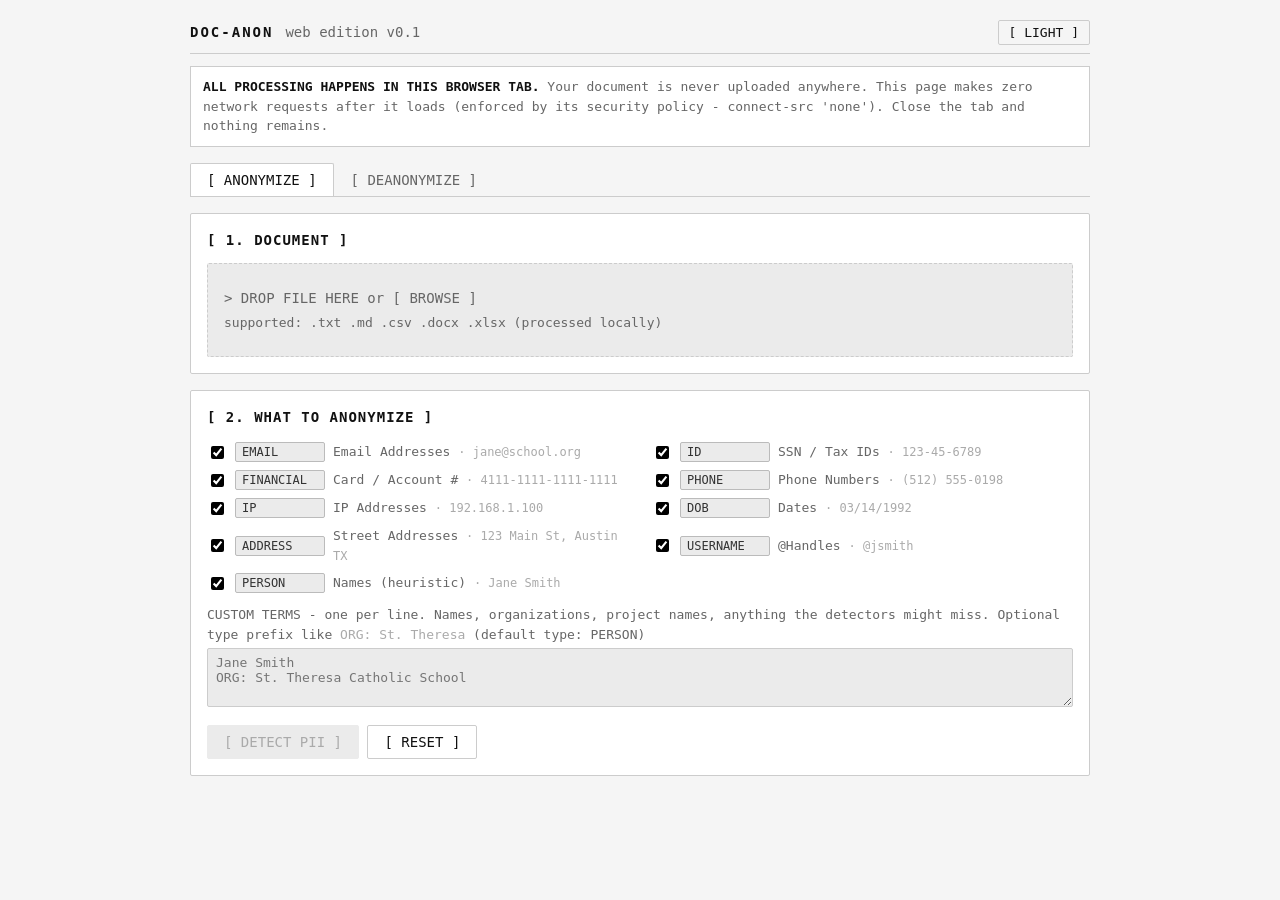
<file: web/index.html>
<!doctype html>
<html lang="en">
<head>
<meta charset="utf-8" />
<title>DOC-ANON WEB</title>
<meta name="viewport" content="width=device-width, initial-scale=1" />
<style>
/* Terminal-monochrome, monospace-only. Tokens per PRD 12.2. */
:root { --mono: ui-monospace, "Cascadia Code", "Menlo", "Consolas", monospace; }
@media (prefers-color-scheme: dark) {
  :root {
    --bg-primary:#0a0a0a; --bg-surface:#141414; --bg-inset:#1e1e1e;
    --border:#2e2e2e; --border-focus:#ffffff;
    --text-primary:#f0f0f0; --text-secondary:#888888; --text-dim:#444444;
    --accent:#ffffff; --accent-bg:#ffffff; --accent-fg:#000000;
    --danger:#ff4444; --success:#00cc66; --warning:#ffaa00;
    --tag-bg:#1e1e1e; --tag-border:#444444; --tag-text:#cccccc;
  }
}
@media (prefers-color-scheme: light) {
  :root {
    --bg-primary:#f5f5f5; --bg-surface:#ffffff; --bg-inset:#ebebeb;
    --border:#cccccc; --border-focus:#000000;
    --text-primary:#111111; --text-secondary:#666666; --text-dim:#aaaaaa;
    --accent:#000000; --accent-bg:#111111; --accent-fg:#ffffff;
    --danger:#cc0000; --success:#007a3d; --warning:#996600;
    --tag-bg:#ebebeb; --tag-border:#bbbbbb; --tag-text:#333333;
  }
}
html[data-theme="dark"] {
  --bg-primary:#0a0a0a; --bg-surface:#141414; --bg-inset:#1e1e1e;
  --border:#2e2e2e; --border-focus:#ffffff;
  --text-primary:#f0f0f0; --text-secondary:#888888; --text-dim:#444444;
  --accent:#ffffff; --accent-bg:#ffffff; --accent-fg:#000000;
  --danger:#ff4444; --success:#00cc66; --warning:#ffaa00;
  --tag-bg:#1e1e1e; --tag-border:#444444; --tag-text:#cccccc;
}
html[data-theme="light"] {
  --bg-primary:#f5f5f5; --bg-surface:#ffffff; --bg-inset:#ebebeb;
  --border:#cccccc; --border-focus:#000000;
  --text-primary:#111111; --text-secondary:#666666; --text-dim:#aaaaaa;
  --accent:#000000; --accent-bg:#111111; --accent-fg:#ffffff;
  --danger:#cc0000; --success:#007a3d; --warning:#996600;
  --tag-bg:#ebebeb; --tag-border:#bbbbbb; --tag-text:#333333;
}

* { box-sizing: border-box; }
body {
  margin: 0; padding: 0 16px 64px;
  background: var(--bg-primary); color: var(--text-primary);
  font-family: var(--mono); font-size: 14px; line-height: 1.5;
}
main { max-width: 900px; margin: 0 auto; }
.app-header {
  display: flex; align-items: baseline; gap: 12px;
  padding: 20px 0 8px; border-bottom: 1px solid var(--border);
}
.app-header .title { font-weight: 700; letter-spacing: 2px; }
.app-header .ver { color: var(--text-secondary); }
.app-header .grow { flex: 1; }

.privacy-banner {
  margin: 12px 0; padding: 10px 12px;
  border: 1px solid var(--border); background: var(--bg-surface);
  color: var(--text-secondary); font-size: 13px;
}
.privacy-banner b { color: var(--text-primary); }

.tabs { display: flex; gap: 0; margin: 16px 0 0; border-bottom: 1px solid var(--border); }
.tabs button {
  font-family: var(--mono); font-size: 14px; cursor: pointer;
  background: transparent; color: var(--text-secondary);
  border: 1px solid transparent; border-bottom: none;
  padding: 8px 16px;
}
.tabs button.active {
  color: var(--text-primary); background: var(--bg-surface);
  border-color: var(--border); border-radius: 2px 2px 0 0;
}
.tabs button:focus-visible { outline: 2px solid var(--border-focus); }

section.panel {
  border: 1px solid var(--border); background: var(--bg-surface);
  padding: 16px; margin: 16px 0; border-radius: 2px;
}
h3 { margin: 0 0 12px; font-size: 14px; font-weight: 700; letter-spacing: 1px; }
.muted { color: var(--text-secondary); }
.dim { color: var(--text-dim); }
.hidden { display: none !important; }

.btn {
  font-family: var(--mono); font-size: 14px; cursor: pointer;
  background: var(--accent-bg); color: var(--accent-fg);
  border: 1px solid var(--accent-bg); border-radius: 2px;
  padding: 8px 16px;
}
.btn.secondary { background: transparent; color: var(--text-primary); border: 1px solid var(--border); }
.btn.danger { background: transparent; color: var(--danger); border: 1px solid var(--danger); }
.btn.sm { padding: 4px 10px; font-size: 13px; }
.btn:disabled {
  background: var(--bg-inset); color: var(--text-dim);
  border-color: var(--bg-inset); cursor: not-allowed;
}
.btn:focus-visible { outline: 2px solid var(--border-focus); outline-offset: 1px; }

.dropzone {
  border: 1px dashed var(--border); border-radius: 2px;
  padding: 24px 16px; text-align: left; cursor: pointer;
  background: var(--bg-inset); color: var(--text-secondary);
}
.dropzone.dragover { border-color: var(--border-focus); color: var(--text-primary); }
.dropzone.loaded { border-style: solid; color: var(--text-primary); }
.dropzone .meta { color: var(--text-secondary); font-size: 13px; margin-top: 4px; }
.dropzone:focus-visible { outline: 2px solid var(--border-focus); }

.pii-grid { display: grid; grid-template-columns: 1fr 1fr; gap: 4px 24px; margin: 8px 0; }
.pii-row { display: flex; align-items: center; gap: 8px; padding: 2px 0; }
.pii-row .tag {
  display: inline-block; min-width: 90px;
  background: var(--tag-bg); border: 1px solid var(--tag-border); color: var(--tag-text);
  padding: 0 6px; font-size: 12px; border-radius: 2px;
}
.pii-row .ex { color: var(--text-dim); font-size: 12px; }
input[type="checkbox"] { accent-color: var(--accent); }
input[type="checkbox"]:focus-visible { outline: 2px solid var(--border-focus); }

textarea, select, input[type="text"] {
  font-family: var(--mono); font-size: 13px;
  background: var(--bg-inset); color: var(--text-primary);
  border: 1px solid var(--border); border-radius: 2px; padding: 6px 8px;
  width: 100%;
}
textarea:focus-visible, select:focus-visible, input:focus-visible { outline: 2px solid var(--border-focus); }
label { display: block; margin: 10px 0 4px; color: var(--text-secondary); font-size: 13px; }

.steps { margin: 8px 0; }
.step { display: flex; gap: 8px; padding: 1px 0; }
.step .glyph { color: var(--text-secondary); }
.step.done .glyph { color: var(--success); }
.step.active .glyph { color: var(--text-primary); }
.step.err { color: var(--danger); }
.step.err .glyph { color: var(--danger); }
.blink::after { content: "▋"; animation: blink 1s steps(1) infinite; }
@keyframes blink { 50% { opacity: 0; } }

.preview-body {
  border: 1px solid var(--border); background: var(--bg-inset);
  padding: 12px; max-height: 380px; overflow: auto;
  white-space: pre-wrap; word-break: break-word; font-size: 13px;
  border-radius: 2px;
}
.placeholder {
  background: var(--tag-bg); border: 1px solid var(--tag-border); color: var(--tag-text);
  border-radius: 2px; padding: 0 3px; cursor: pointer;
}
.placeholder.deselected { text-decoration: line-through; color: var(--text-dim); border-color: var(--text-dim); }
.placeholder:focus-visible { outline: 2px solid var(--border-focus); }

.results-table { white-space: pre; overflow-x: auto; font-size: 13px; }
.results-table .rule { color: var(--text-dim); }
.results-table .verified { color: var(--success); }
.results-table .failed { color: var(--danger); }
.results-table .warn { color: var(--warning); }
.dl-row { display: flex; gap: 8px; flex-wrap: wrap; margin-top: 12px; }
.note { margin-top: 10px; color: var(--warning); font-size: 13px; }
.errline { color: var(--danger); margin-top: 8px; }
</style>
</head>
<body>
<main>
  <header class="app-header">
    <span class="title">DOC-ANON</span>
    <span class="ver">web edition v0.1</span>
    <span class="grow"></span>
    <button type="button" class="btn secondary sm" id="btn-theme">[ DARK ]</button>
  </header>

  <div class="privacy-banner">
    <b>ALL PROCESSING HAPPENS IN THIS BROWSER TAB.</b> Your document is never
    uploaded anywhere. This page makes zero network requests after it loads
    (enforced by its security policy - connect-src 'none'). Close the tab and
    nothing remains.
  </div>

  <div class="tabs" role="tablist">
    <button type="button" id="tab-anon" class="active" role="tab" aria-selected="true">[ ANONYMIZE ]</button>
    <button type="button" id="tab-deanon" role="tab" aria-selected="false">[ DEANONYMIZE ]</button>
  </div>

  <!-- ============ ANONYMIZE ============ -->
  <div id="mode-anon">
    <section class="panel">
      <h3>[ 1. DOCUMENT ]</h3>
      <div class="dropzone" id="drop-anon" tabindex="0">
        <div>&gt; DROP FILE HERE or [ BROWSE ]</div>
        <div class="meta">supported: .txt .md .csv .docx .xlsx (processed locally)</div>
      </div>
      <input type="file" id="file-anon" class="hidden" accept=".txt,.md,.csv,.docx,.xlsx" />
    </section>

    <section class="panel">
      <h3>[ 2. WHAT TO ANONYMIZE ]</h3>
      <div class="pii-grid" id="pii-grid"></div>
      <label for="custom-terms">CUSTOM TERMS - one per line. Names, organizations, project names,
        anything the detectors might miss. Optional type prefix like <span class="dim">ORG: St. Theresa</span>
        (default type: PERSON)</label>
      <textarea id="custom-terms" rows="3" spellcheck="false" placeholder="Jane Smith&#10;ORG: St. Theresa Catholic School"></textarea>
      <div style="margin-top:12px;">
        <button type="button" class="btn" id="btn-detect" disabled>[ DETECT PII ]</button>
        <button type="button" class="btn secondary" id="btn-reset">[ RESET ]</button>
      </div>
    </section>

    <section class="panel hidden" id="panel-progress">
      <h3>[ 3. DETECTION ]</h3>
      <div class="steps" id="steps-detect"></div>
    </section>

    <section class="panel hidden" id="panel-preview">
      <h3>[ 4. PREVIEW - CLICK A HIGHLIGHT TO KEEP THE ORIGINAL TEXT ]</h3>
      <div class="muted" id="preview-summary"></div>
      <div class="preview-body" id="preview-body" style="margin-top:8px;"></div>
      <div class="muted dim" id="preview-truncnote" style="margin-top:6px;"></div>
      <div style="margin-top:12px;">
        <button type="button" class="btn" id="btn-confirm">[ CONFIRM + BUILD OUTPUTS ]</button>
      </div>
    </section>

    <section class="panel hidden" id="panel-results">
      <h3>[ 5. RESULTS ]</h3>
      <div class="steps" id="steps-build"></div>
      <div class="results-table" id="results-table"></div>
      <div class="dl-row">
        <button type="button" class="btn" id="btn-dl-doc" disabled>[ DOWNLOAD ANONYMIZED FILE ]</button>
        <button type="button" class="btn secondary" id="btn-dl-ring" disabled>[ DOWNLOAD DECODER RING .TXT ]</button>
        <button type="button" class="btn secondary" id="btn-dl-key" disabled>[ DOWNLOAD KEY .JSON ]</button>
      </div>
      <div class="note hidden" id="results-note"></div>
    </section>
  </div>

  <!-- ============ DEANONYMIZE ============ -->
  <div id="mode-deanon" class="hidden">
    <section class="panel">
      <h3>[ 1. ANONYMIZED DOCUMENT ]</h3>
      <div class="dropzone" id="drop-dedoc" tabindex="0">
        <div>&gt; DROP THE FILE WITH [TAG_XXXX] PLACEHOLDERS or [ BROWSE ]</div>
        <div class="meta">supported: .txt .md .csv .docx .xlsx</div>
      </div>
      <input type="file" id="file-dedoc" class="hidden" accept=".txt,.md,.csv,.docx,.xlsx" />
    </section>
    <section class="panel">
      <h3>[ 2. DECODER RING ]</h3>
      <div class="dropzone" id="drop-dekey" tabindex="0">
        <div>&gt; DROP THE DECODER RING or [ BROWSE ]</div>
        <div class="meta">accepts the .key.json or the decoder_ring .txt from an anonymize run</div>
      </div>
      <input type="file" id="file-dekey" class="hidden" accept=".json,.txt" />
    </section>
    <section class="panel">
      <h3>[ 3. REMARRY ]</h3>
      <button type="button" class="btn" id="btn-deanon" disabled>[ RESTORE ORIGINAL TEXT ]</button>
      <div class="steps" id="steps-deanon" style="margin-top:10px;"></div>
      <div class="dl-row">
        <button type="button" class="btn hidden" id="btn-dl-restored">[ DOWNLOAD RESTORED FILE ]</button>
      </div>
      <div class="errline hidden" id="deanon-err"></div>
    </section>
  </div>
</main>

<script>
"use strict";
/* ==========================================================================
   DOC-ANON WEB - fully client-side anonymizer.
   No frameworks, no CDNs, no network calls. Everything below runs in-tab.
   ========================================================================== */

// ------------------------- small helpers -------------------------
const $ = (id) => document.getElementById(id);
const show = (el) => el.classList.remove("hidden");
const hide = (el) => el.classList.add("hidden");

function initTheme() {
  const saved = localStorage.getItem("docanon-theme");
  if (saved === "dark" || saved === "light") document.documentElement.setAttribute("data-theme", saved);
  updateThemeBtn();
  $("btn-theme").addEventListener("click", () => {
    const cur = document.documentElement.getAttribute("data-theme")
      || (matchMedia("(prefers-color-scheme: dark)").matches ? "dark" : "light");
    const next = cur === "dark" ? "light" : "dark";
    document.documentElement.setAttribute("data-theme", next);
    localStorage.setItem("docanon-theme", next);
    updateThemeBtn();
  });
}
function updateThemeBtn() {
  const cur = document.documentElement.getAttribute("data-theme")
    || (matchMedia("(prefers-color-scheme: dark)").matches ? "dark" : "light");
  $("btn-theme").textContent = cur === "dark" ? "[ DARK ]" : "[ LIGHT ]";
}

function renderSteps(hostId, steps) {
  const host = $(hostId);
  host.innerHTML = "";
  for (const s of steps) {
    const div = document.createElement("div");
    div.className = `step ${s.kind || "pending"}`;
    const g = document.createElement("span"); g.className = "glyph"; g.textContent = s.glyph;
    const t = document.createElement("span"); t.className = "text"; t.textContent = s.text;
    if (s.blink) { const b = document.createElement("span"); b.className = "blink"; t.append(b); }
    div.append(g, t);
    host.append(div);
  }
}

function downloadBlob(name, blob) {
  const a = document.createElement("a");
  a.href = URL.createObjectURL(blob);
  a.download = name;
  document.body.append(a);
  a.click();
  setTimeout(() => { URL.revokeObjectURL(a.href); a.remove(); }, 2000);
}

function fmtBytes(n) {
  if (n < 1024) return `${n} B`;
  if (n < 1024 * 1024) return `${(n / 1024).toFixed(1)} KB`;
  return `${(n / 1024 / 1024).toFixed(1)} MB`;
}

// ------------------------- minimal ZIP (read + write) -------------------------
// DOCX/XLSX are ZIP archives. Reader supports STORE + DEFLATE (via the
// browser-native DecompressionStream). Writer emits STORE only - always valid,
// slightly larger files, zero dependencies.

const CRC_TABLE = (() => {
  const t = new Uint32Array(256);
  for (let n = 0; n < 256; n++) {
    let c = n;
    for (let k = 0; k < 8; k++) c = (c & 1) ? (0xEDB88320 ^ (c >>> 1)) : (c >>> 1);
    t[n] = c >>> 0;
  }
  return t;
})();
function crc32(bytes) {
  let c = 0xFFFFFFFF;
  for (let i = 0; i < bytes.length; i++) c = CRC_TABLE[(c ^ bytes[i]) & 0xFF] ^ (c >>> 8);
  return (c ^ 0xFFFFFFFF) >>> 0;
}

async function inflateRaw(bytes) {
  const ds = new DecompressionStream("deflate-raw");
  const stream = new Blob([bytes]).stream().pipeThrough(ds);
  return new Uint8Array(await new Response(stream).arrayBuffer());
}

async function unzip(arrayBuffer) {
  const buf = new Uint8Array(arrayBuffer);
  const dv = new DataView(arrayBuffer);
  // Find End Of Central Directory record (scan back for signature).
  let eocd = -1;
  for (let i = buf.length - 22; i >= Math.max(0, buf.length - 22 - 65536); i--) {
    if (dv.getUint32(i, true) === 0x06054b50) { eocd = i; break; }
  }
  if (eocd < 0) throw new Error("not a valid zip archive (no end record)");
  const count = dv.getUint16(eocd + 10, true);
  let off = dv.getUint32(eocd + 16, true);
  const entries = [];   // {name, bytes} in original order
  const td = new TextDecoder();
  for (let i = 0; i < count; i++) {
    if (dv.getUint32(off, true) !== 0x02014b50) throw new Error("bad central directory");
    const method = dv.getUint16(off + 10, true);
    const csize = dv.getUint32(off + 20, true);
    const nameLen = dv.getUint16(off + 28, true);
    const extraLen = dv.getUint16(off + 30, true);
    const commentLen = dv.getUint16(off + 32, true);
    const lho = dv.getUint32(off + 42, true);
    const name = td.decode(buf.subarray(off + 46, off + 46 + nameLen));
    // Local header: sizes of name/extra can differ from central dir.
    const lNameLen = dv.getUint16(lho + 26, true);
    const lExtraLen = dv.getUint16(lho + 28, true);
    const dataStart = lho + 30 + lNameLen + lExtraLen;
    const raw = buf.subarray(dataStart, dataStart + csize);
    let bytes;
    if (method === 0) bytes = new Uint8Array(raw);
    else if (method === 8) bytes = await inflateRaw(raw);
    else throw new Error(`unsupported zip compression method ${method} in ${name}`);
    if (!name.endsWith("/")) entries.push({ name, bytes });
    off += 46 + nameLen + extraLen + commentLen;
  }
  return entries;
}

function zipStore(entries) {
  // entries: [{name, bytes}] -> Uint8Array of a STORE-only zip.
  const te = new TextEncoder();
  const localParts = [];
  const centralParts = [];
  let offset = 0;
  for (const e of entries) {
    const nameB = te.encode(e.name);
    const crc = crc32(e.bytes);
    const lh = new Uint8Array(30 + nameB.length);
    const ldv = new DataView(lh.buffer);
    ldv.setUint32(0, 0x04034b50, true);
    ldv.setUint16(4, 20, true);          // version needed
    ldv.setUint16(6, 0x0800, true);      // utf-8 names
    ldv.setUint16(8, 0, true);           // STORE
    ldv.setUint16(10, 0, true); ldv.setUint16(12, 0x21, true); // time/date (fixed, no real timestamps)
    ldv.setUint32(14, crc, true);
    ldv.setUint32(18, e.bytes.length, true);
    ldv.setUint32(22, e.bytes.length, true);
    ldv.setUint16(26, nameB.length, true);
    ldv.setUint16(28, 0, true);
    lh.set(nameB, 30);
    localParts.push(lh, e.bytes);

    const ch = new Uint8Array(46 + nameB.length);
    const cdv = new DataView(ch.buffer);
    cdv.setUint32(0, 0x02014b50, true);
    cdv.setUint16(4, 20, true); cdv.setUint16(6, 20, true);
    cdv.setUint16(8, 0x0800, true);
    cdv.setUint16(10, 0, true);
    cdv.setUint16(12, 0, true); cdv.setUint16(14, 0x21, true);
    cdv.setUint32(16, crc, true);
    cdv.setUint32(20, e.bytes.length, true);
    cdv.setUint32(24, e.bytes.length, true);
    cdv.setUint16(28, nameB.length, true);
    cdv.setUint32(42, offset, true);
    ch.set(nameB, 46);
    centralParts.push(ch);
    offset += lh.length + e.bytes.length;
  }
  const centralSize = centralParts.reduce((n, p) => n + p.length, 0);
  const eocd = new Uint8Array(22);
  const edv = new DataView(eocd.buffer);
  edv.setUint32(0, 0x06054b50, true);
  edv.setUint16(8, entries.length, true);
  edv.setUint16(10, entries.length, true);
  edv.setUint32(12, centralSize, true);
  edv.setUint32(16, offset, true);
  const total = offset + centralSize + 22;
  const out = new Uint8Array(total);
  let p = 0;
  for (const part of [...localParts, ...centralParts, eocd]) { out.set(part, p); p += part.length; }
  return out;
}

// ------------------------- XML text engine -------------------------
function decodeXml(s) {
  return s.replace(/&(amp|lt|gt|quot|apos|#x?[0-9a-fA-F]+);/g, (m, e) => {
    if (e === "amp") return "&"; if (e === "lt") return "<"; if (e === "gt") return ">";
    if (e === "quot") return '"'; if (e === "apos") return "'";
    const code = e[1] === "x" || e[1] === "X" ? parseInt(e.slice(2), 16) : parseInt(e.slice(1), 10);
    return Number.isFinite(code) ? String.fromCodePoint(code) : m;
  });
}
function encodeXml(s) {
  return s.replace(/[&<>"']/g, (c) => ({ "&": "&amp;", "<": "&lt;", ">": "&gt;", '"': "&quot;", "'": "&apos;" }[c]));
}

// Replace mapped strings inside "text runs" of an XML block, even when a
// match is split across multiple runs (Word does this constantly).
// blockRe selects paragraphs (w:p) or shared-string items (si / is).
// tTag is the text element name ("w:t" or "t"). entries is [[orig, ph], ...]
// sorted longest-original-first.
function replaceInBlocks(xml, blockRe, tTag, entries) {
  const tRe = new RegExp(`<${tTag}((?:\\s[^>]*)?)/>|<${tTag}((?:\\s[^>]*)?)>([\\s\\S]*?)</${tTag}>`, "g");
  let replacedCount = 0;
  const out = xml.replace(blockRe, (block) => {
    const nodes = [];
    let m;
    tRe.lastIndex = 0;
    while ((m = tRe.exec(block)) !== null) {
      nodes.push({
        start: m.index, end: m.index + m[0].length,
        attrs: (m[1] !== undefined ? m[1] : m[2]) || "",
        text: m[3] !== undefined ? decodeXml(m[3]) : "",
      });
    }
    if (!nodes.length) return block;
    const joined = nodes.map(n => n.text).join("");
    if (!joined) return block;

    // Claim non-overlapping match ranges, longest originals first.
    const ranges = [];
    for (const [orig, ph] of entries) {
      let idx = 0;
      while (true) {
        const f = joined.indexOf(orig, idx);
        if (f === -1) break;
        const end = f + orig.length;
        if (!ranges.some(r => f < r.end && end > r.start)) {
          ranges.push({ start: f, end, ph });
          idx = end;
        } else idx = f + 1;
      }
    }
    if (!ranges.length) return block;
    ranges.sort((a, b) => a.start - b.start);
    replacedCount += ranges.length;

    // Map each character of the joined text back to its owning node.
    const owner = new Array(joined.length);
    let pos = 0;
    nodes.forEach((n, i) => { for (let k = 0; k < n.text.length; k++) owner[pos++] = i; });

    const newTexts = nodes.map(() => "");
    let i = 0, r = 0;
    while (i < joined.length) {
      if (r < ranges.length && ranges[r].start === i) {
        newTexts[owner[i]] += ranges[r].ph;
        i = ranges[r].end;
        r++;
      } else {
        newTexts[owner[i]] += joined[i];
        i++;
      }
    }

    // Rebuild the block, replacing node XML back-to-front to keep offsets.
    let rebuilt = block;
    for (let k = nodes.length - 1; k >= 0; k--) {
      const n = nodes[k];
      let attrs = n.attrs;
      if (!/xml:space/.test(attrs)) attrs += ' xml:space="preserve"';
      const xmlNode = `<${tTag}${attrs}>${encodeXml(newTexts[k])}</${tTag}>`;
      rebuilt = rebuilt.slice(0, n.start) + xmlNode + rebuilt.slice(n.end);
    }
    return rebuilt;
  });
  return { xml: out, count: replacedCount };
}

// Plain substitution for any XML part (covers metadata, alt text, etc.).
function replacePlainXml(xml, entries) {
  let out = xml;
  for (const [orig, ph] of entries) {
    const encO = encodeXml(orig);
    const encP = encodeXml(ph);
    out = out.split(encO).join(encP);
    if (encO !== orig) out = out.split(orig).join(encP);
  }
  return out;
}

function zeroCoreAuthors(xml) {
  return xml
    .replace(/(<dc:creator(?:\s[^>]*)?>)[^<]*(<\/dc:creator>)/g, "$1$2")
    .replace(/(<cp:lastModifiedBy(?:\s[^>]*)?>)[^<]*(<\/cp:lastModifiedBy>)/g, "$1$2");
}

// ------------------------- format handlers -------------------------
const DOCX_TEXT_PARTS = /^word\/(document|header\d*|footer\d*|footnotes|endnotes|comments)\.xml$/;
const W_P_RE = /<w:p[ >][\s\S]*?<\/w:p>/g;
const SI_RE = /<si>[\s\S]*?<\/si>/g;
const IS_RE = /<is>[\s\S]*?<\/is>/g;

function extractDocxText(xml) {
  const parts = [];
  xml.replace(/<w:t(?:\s[^>]*)?>([\s\S]*?)<\/w:t>|<\/w:p>|<w:tab[^>]*\/>|<w:br[^>]*\/>/g, (m, t) => {
    if (t !== undefined) parts.push(decodeXml(t));
    else if (m.startsWith("<w:tab")) parts.push("\t");
    else parts.push("\n");
    return m;
  });
  return parts.join("");
}
function extractXlsxTexts(xml, blockRe) {
  const items = [];
  const blocks = xml.match(blockRe) || [];
  for (const b of blocks) {
    const texts = [];
    b.replace(/<t(?:\s[^>]*)?>([\s\S]*?)<\/t>/g, (m, t) => { texts.push(decodeXml(t)); return m; });
    if (texts.length) items.push(texts.join(""));
  }
  return items;
}

const td8 = new TextDecoder();
const te8 = new TextEncoder();
const isTextPart = (name) => /\.(xml|rels|txt|vml)$/i.test(name);

async function loadDocument(file) {
  // Returns {kind, ext, name, text, entries?} - `text` feeds detection/preview.
  const name = file.name;
  const ext = (name.split(".").pop() || "").toLowerCase();
  if (["txt", "md", "csv"].includes(ext)) {
    return { kind: "text", ext, name, text: await file.text() };
  }
  if (ext === "docx" || ext === "xlsx") {
    const entries = await unzip(await file.arrayBuffer());
    let text = "";
    if (ext === "docx") {
      const chunks = [];
      for (const e of entries) {
        if (DOCX_TEXT_PARTS.test(e.name)) chunks.push(extractDocxText(td8.decode(e.bytes)));
      }
      text = chunks.join("\n");
    } else {
      const chunks = [];
      for (const e of entries) {
        const x = td8.decode(e.bytes);
        if (e.name === "xl/sharedStrings.xml") chunks.push(...extractXlsxTexts(x, SI_RE));
        else if (/^xl\/worksheets\/sheet\d*\.xml$/.test(e.name)) chunks.push(...extractXlsxTexts(x, IS_RE));
      }
      text = chunks.join("\n");
    }
    return { kind: "zip", ext, name, text, entries };
  }
  throw new Error(`unsupported file type: .${ext}`);
}

// Apply a replacement map to a loaded document; returns {bytes, mime, text}.
function applyToDocument(doc, entries) {
  if (doc.kind === "text") {
    let out = doc.text;
    for (const [orig, ph] of entries) out = out.split(orig).join(ph);
    return { bytes: te8.encode(out), mime: "text/plain;charset=utf-8", text: out };
  }
  // zip formats
  const newEntries = [];
  const extractedChunks = [];
  for (const e of doc.entries) {
    if (!isTextPart(e.name)) { newEntries.push(e); continue; }
    let xml = td8.decode(e.bytes);
    if (doc.ext === "docx" && DOCX_TEXT_PARTS.test(e.name)) {
      xml = replaceInBlocks(xml, W_P_RE, "w:t", entries).xml;
    } else if (doc.ext === "xlsx" && e.name === "xl/sharedStrings.xml") {
      xml = replaceInBlocks(xml, SI_RE, "t", entries).xml;
    } else if (doc.ext === "xlsx" && /^xl\/worksheets\/sheet\d*\.xml$/.test(e.name)) {
      xml = replaceInBlocks(xml, IS_RE, "t", entries).xml;
    }
    xml = replacePlainXml(xml, entries);
    if (e.name === "docProps/core.xml") xml = zeroCoreAuthors(xml);
    if (doc.ext === "docx" && DOCX_TEXT_PARTS.test(e.name)) extractedChunks.push(extractDocxText(xml));
    if (doc.ext === "xlsx" && (e.name === "xl/sharedStrings.xml" || /^xl\/worksheets\//.test(e.name))) {
      extractedChunks.push(...extractXlsxTexts(xml, e.name === "xl/sharedStrings.xml" ? SI_RE : IS_RE));
    }
    newEntries.push({ name: e.name, bytes: te8.encode(xml) });
  }
  const bytes = zipStore(newEntries);
  const mime = doc.ext === "docx"
    ? "application/vnd.openxmlformats-officedocument.wordprocessingml.document"
    : "application/vnd.openxmlformats-officedocument.spreadsheetml.sheet";
  return { bytes, mime, text: extractedChunks.join("\n") };
}

// ------------------------- detectors -------------------------
const luhnOk = (digits) => {
  let sum = 0, alt = false;
  for (let i = digits.length - 1; i >= 0; i--) {
    let d = digits.charCodeAt(i) - 48;
    if (alt) { d *= 2; if (d > 9) d -= 9; }
    sum += d; alt = !alt;
  }
  return sum % 10 === 0;
};

const NAME_STOP = new Set([
  "New", "North", "South", "East", "West", "San", "Los", "Las", "Fort", "Lake",
  "Mount", "Saint", "United", "States", "The", "This", "That", "Holy", "First",
  "Second", "Third", "High", "Middle", "Elementary", "City", "County", "Main",
  "Street", "Avenue", "School", "Church", "Parish", "Monday", "Tuesday",
  "Wednesday", "Thursday", "Friday", "Saturday", "Sunday", "January", "February",
  "March", "April", "May", "June", "July", "August", "September", "October",
  "November", "December", "Dear", "From", "Sincerely", "Regards", "Contact",
  "Call", "Email", "Please", "Thank", "Thanks", "Hello", "Attention", "Subject",
  "Meeting", "Notes", "Report", "Invoice", "Payment", "Account", "Version",
  "Server", "Name", "Date", "Phone", "Address", "Total", "Page", "Section",
]);

const DETECTORS = [
  { tag: "EMAIL", label: "Email Addresses", ex: "jane@school.org", on: true,
    find: (t) => [...t.matchAll(/[A-Za-z0-9._%+-]+@[A-Za-z0-9.-]+\.[A-Za-z]{2,}/g)].map(m => m[0]) },
  { tag: "ID", label: "SSN / Tax IDs", ex: "123-45-6789", on: true,
    find: (t) => [...t.matchAll(/\b\d{3}-\d{2}-\d{4}\b/g)].map(m => m[0]) },
  { tag: "FINANCIAL", label: "Card / Account #", ex: "4111-1111-1111-1111", on: true,
    find: (t) => {
      const out = [];
      for (const m of t.matchAll(/\b(?:\d{4}[- ]){3}\d{4}\b|\b\d{15,16}\b/g)) {
        if (luhnOk(m[0].replace(/\D/g, ""))) out.push(m[0]);
      }
      return out;
    } },
  { tag: "PHONE", label: "Phone Numbers", ex: "(512) 555-0198", on: true,
    find: (t) => [...t.matchAll(/(?:\+?1[-. ])?\(?\d{3}\)?[-. ]\d{3}[-. ]\d{4}\b/g)].map(m => m[0]) },
  { tag: "IP", label: "IP Addresses", ex: "192.168.1.100", on: true,
    find: (t) => [...t.matchAll(/\b(?:(?:25[0-5]|2[0-4]\d|1\d\d|[1-9]?\d)\.){3}(?:25[0-5]|2[0-4]\d|1\d\d|[1-9]?\d)\b/g)]
      .map(m => m[0])
      .filter(v => !v.split(".").every(o => o.length === 1)) },   // keep 192.168.1.100, skip version-like 1.2.3.4
  { tag: "DOB", label: "Dates", ex: "03/14/1992", on: true,
    find: (t) => [
      ...[...t.matchAll(/\b(0?[1-9]|1[0-2])[\/\-.](0?[1-9]|[12]\d|3[01])[\/\-.](?:19|20)\d{2}\b/g)].map(m => m[0]),
      ...[...t.matchAll(/\b(?:Jan(?:uary)?|Feb(?:ruary)?|Mar(?:ch)?|Apr(?:il)?|May|Jun(?:e)?|Jul(?:y)?|Aug(?:ust)?|Sept?(?:ember)?|Oct(?:ober)?|Nov(?:ember)?|Dec(?:ember)?)\.?[ \t]+\d{1,2},?[ \t]+(?:19|20)\d{2}\b/g)].map(m => m[0]),
      ...[...t.matchAll(/\b(?:19|20)\d{2}-(?:0[1-9]|1[0-2])-(?:0[1-9]|[12]\d|3[01])\b/g)].map(m => m[0]),
    ] },
  { tag: "ADDRESS", label: "Street Addresses", ex: "123 Main St, Austin TX", on: true,
    find: (t) => [...t.matchAll(/\b\d{1,6}[ \t]+(?:[A-Z][A-Za-z']*[ \t]+){0,4}(?:St|Street|Ave|Avenue|Blvd|Boulevard|Dr|Drive|Ln|Lane|Rd|Road|Ct|Court|Way|Pl|Place|Cir|Circle|Pkwy|Parkway|Ter|Terrace|Trl|Trail|Loop|Hwy|Highway)\b\.?(?:,?[ \t]*(?:Apt|Apartment|Suite|Ste|Unit|#)\.?[ \t]*[\w-]+)?(?:,[ \t]*[A-Z][A-Za-z]+(?:[ \t][A-Z][A-Za-z]+)*,?[ \t]+(?:[A-Z]{2})(?:[ \t]+\d{5}(?:-\d{4})?)?)?/g)].map(m => m[0]) },
  { tag: "USERNAME", label: "@Handles", ex: "@jsmith", on: true,
    find: (t) => [...t.matchAll(/(?<![\w@.])@[A-Za-z0-9_.]{3,30}\b/g)].map(m => m[0]) },
  { tag: "PERSON", label: "Names (heuristic)", ex: "Jane Smith", on: true,
    find: (t) => {
      // Separators are space/tab only - never newline - so table cells and
      // spreadsheet rows can't fuse into fake names.
      const re = /\b(?:(?:Mr|Mrs|Ms|Dr|Fr|Rev|Prof|Coach|Deacon|Sister|Pastor)\.?[ \t]+)?([A-Z][a-z]{1,15})(?:[ \t]+[A-Z]\.)?[ \t]+([A-Z][a-z]{1,15}(?:-[A-Z][a-z]{1,15})?)\b/g;
      const out = [];
      let m;
      while ((m = re.exec(t)) !== null) {
        if (NAME_STOP.has(m[1]) || NAME_STOP.has(m[2])) {
          // Rejected on the first word ("Dear Jane...") - rewind so the second
          // word can start a fresh candidate ("Jane Smith").
          re.lastIndex = m.index + m[0].indexOf(m[1]) + m[1].length;
          continue;
        }
        out.push(m[0]);
      }
      return out;
    } },
];
const CUSTOM_TAGS = ["PERSON", "EMAIL", "PHONE", "ADDRESS", "ID", "ORG", "FINANCIAL",
  "DOB", "SID", "IP", "USERNAME", "GRADE", "MEDICAL", "IMMIGRATION", "DEMO", "RELIGION", "GENDER"];

function parseCustomTerms(raw) {
  const out = [];
  for (const line of raw.split("\n")) {
    const s = line.trim();
    if (!s) continue;
    const m = s.match(/^([A-Z]{2,12}):\s*(.+)$/);
    if (m && CUSTOM_TAGS.includes(m[1])) out.push({ tag: m[1], text: m[2].trim() });
    else out.push({ tag: "PERSON", text: s });
  }
  return out;
}

// ------------------------- registry -------------------------
function newHex(used) {
  const buf = new Uint16Array(1);
  while (true) {
    crypto.getRandomValues(buf);
    const h = buf[0].toString(16).toUpperCase().padStart(4, "0");
    if (!used.has(h)) { used.add(h); return h; }
  }
}

function buildRegistry(findings) {
  // findings: Map(text -> tag). Returns {entries, entities, byText}
  const used = new Set();
  const byText = new Map();      // text -> {tag, hex, ph}
  const entities = {};           // hex -> {types:[], values:{tag:text}}
  for (const [text, tag] of findings) {
    const hex = newHex(used);
    const ph = `[${tag}_${hex}]`;
    byText.set(text, { tag, hex, ph });
    entities[hex] = { types: [tag], values: { [tag]: text } };
  }
  const entries = [...byText.entries()]
    .map(([text, v]) => [text, v.ph])
    .sort((a, b) => b[0].length - a[0].length);
  return { entries, entities, byText };
}

// ------------------------- verification -------------------------
const RESIDUE_PATTERNS = {
  EMAIL: /[A-Za-z0-9._%+-]+@[A-Za-z0-9.-]+\.[A-Za-z]{2,}/,
  SSN: /\b\d{3}-\d{2}-\d{4}\b/,
  PHONE: /(?:\+?1[-. ])?\(?\d{3}\)?[-. ]\d{3}[-. ]\d{4}\b/,
};

function verifyOutput(text, entries) {
  // Hard gate: no applied original may survive. Regex residue is warning-only
  // (generic patterns produce false positives on clean documents).
  const residuals = [];
  for (const [orig] of entries) {
    if (orig && text.includes(orig)) residuals.push(orig);
  }
  const scrubbed = text.replace(/\[[A-Z]+_[0-9A-F]{4}\]/g, "\n");
  const warnings = [];
  for (const [label, re] of Object.entries(RESIDUE_PATTERNS)) {
    if (re.test(scrubbed)) warnings.push(label);
  }
  return { passed: residuals.length === 0, residualCount: residuals.length, warnings };
}

// ------------------------- key file + decoder ring -------------------------
function nowIso() { return new Date().toISOString().replace(/\.\d{3}Z$/, "Z"); }
function newSessionId() {
  const b = new Uint8Array(4);
  crypto.getRandomValues(b);
  return [...b].map(x => x.toString(16).padStart(2, "0")).join("");
}

function buildKeyJson(sid, filename, reg, tags) {
  const replacement_map = {};
  for (const [text, ph] of reg.entries) replacement_map[text] = ph;
  return JSON.stringify({
    session_id: sid,
    original_filename: filename,
    created_at: nowIso(),
    llm_endpoint: "",
    llm_api_style: "",
    model_used: "web-regex-v1",
    pii_types_scrubbed: [...tags].sort(),
    entity_registry: reg.entities,
    replacement_map,
  }, null, 2);
}

function buildDecoderRing(sid, filename, reg) {
  const rule = "=".repeat(56);
  const lines = [
    "DOC-ANON DECODER RING",
    rule,
    `session:  ${sid}`,
    `file:     ${filename}`,
    `created:  ${nowIso()}`,
    `entries:  ${reg.entries.length}`,
    rule,
  ];
  const sorted = [...reg.entries].sort((a, b) => a[1].localeCompare(b[1]));
  for (const [text, ph] of sorted) {
    lines.push(`${ph}\t${text.replace(/\\/g, "\\\\").replace(/\n/g, "\\n").replace(/\t/g, "\\t")}`);
  }
  lines.push(rule);
  lines.push("Keep this file private. Anyone holding it can reverse the");
  lines.push("anonymization. Store it separately from the anonymized file.");
  return lines.join("\n") + "\n";
}

function parseDecoderInput(name, content) {
  // Returns entries [[placeholder, original], ...] longest-placeholder-first.
  let map = {};
  if (name.toLowerCase().endsWith(".json")) {
    const data = JSON.parse(content);
    const rmap = data.replacement_map;
    if (!rmap || typeof rmap !== "object") throw new Error("key file has no replacement_map");
    for (const [orig, ph] of Object.entries(rmap)) map[ph] = orig;
  } else {
    for (const line of content.split("\n")) {
      const m = line.match(/^(\[[A-Z]+_[0-9A-F]{4}\])\t(.*)$/);
      if (m) {
        map[m[1]] = m[2].replace(/\\n/g, "\n").replace(/\\t/g, "\t").replace(/\\\\/g, "\\");
      }
    }
    if (!Object.keys(map).length) throw new Error("no decoder entries found in that file");
  }
  return Object.entries(map).sort((a, b) => b[0].length - a[0].length);
}

// ==========================================================================
// UI wiring
// ==========================================================================
const state = {
  doc: null,          // loaded document (anonymize tab)
  findings: null,     // Map(text -> tag)
  excluded: new Set(),
  outputs: null,      // {docName, docBlob, ringName, ringText, keyName, keyText, verified}
  de: { doc: null, key: null, out: null },
};

function bindDropzone(zoneId, inputId, onFile) {
  const zone = $(zoneId), input = $(inputId);
  zone.addEventListener("click", () => input.click());
  zone.addEventListener("keydown", (e) => { if (e.key === "Enter" || e.key === " ") { e.preventDefault(); input.click(); } });
  zone.addEventListener("dragover", (e) => { e.preventDefault(); zone.classList.add("dragover"); });
  zone.addEventListener("dragleave", () => zone.classList.remove("dragover"));
  zone.addEventListener("drop", (e) => {
    e.preventDefault(); zone.classList.remove("dragover");
    if (e.dataTransfer.files[0]) onFile(e.dataTransfer.files[0]);
  });
  input.addEventListener("change", (e) => { if (e.target.files[0]) onFile(e.target.files[0]); });
}

function markLoaded(zoneId, file) {
  const zone = $(zoneId);
  zone.classList.add("loaded");
  zone.innerHTML = "";
  const l1 = document.createElement("div"); l1.textContent = file.name;
  const l2 = document.createElement("div"); l2.className = "meta";
  l2.textContent = `${fmtBytes(file.size)} · loaded, not uploaded`;
  zone.append(l1, l2);
}

function renderPiiGrid() {
  const host = $("pii-grid");
  host.innerHTML = "";
  for (const d of DETECTORS) {
    const row = document.createElement("div"); row.className = "pii-row";
    const cb = document.createElement("input");
    cb.type = "checkbox"; cb.checked = d.on; cb.dataset.tag = d.tag; cb.id = `cb-${d.tag}`;
    const tag = document.createElement("span"); tag.className = "tag"; tag.textContent = d.tag;
    const lbl = document.createElement("label");
    lbl.htmlFor = cb.id; lbl.style.margin = "0"; lbl.style.display = "inline";
    lbl.append(document.createTextNode(d.label + " "));
    const ex = document.createElement("span"); ex.className = "ex"; ex.textContent = `· ${d.ex}`;
    lbl.append(ex);
    row.append(cb, tag, lbl);
    host.append(row);
  }
}

async function runDetect() {
  const file = state.file;
  if (!file) return;
  state.findings = null; state.excluded = new Set(); state.outputs = null;
  hide($("panel-preview")); hide($("panel-results"));
  show($("panel-progress"));
  renderSteps("steps-detect", [{ glyph: "[>]", text: "reading file...", kind: "active", blink: true }]);
  try {
    state.doc = await loadDocument(file);
  } catch (exc) {
    renderSteps("steps-detect", [{ glyph: "[!]", text: `read failed: ${exc.message}`, kind: "err" }]);
    return;
  }
  const steps = [
    { glyph: "[x]", text: `read file (${fmtBytes(file.size)})`, kind: "done" },
    { glyph: "[x]", text: `extracted text: ${state.doc.text.length.toLocaleString()} chars`, kind: "done" },
    { glyph: "[>]", text: "scanning for PII...", kind: "active", blink: true },
  ];
  renderSteps("steps-detect", steps);
  await new Promise(r => setTimeout(r, 30));   // let the UI paint

  const enabled = new Set(
    [...document.querySelectorAll('#pii-grid input[type="checkbox"]:checked')].map(cb => cb.dataset.tag)
  );
  const findings = new Map();   // text -> tag; first detector wins
  for (const { tag, text } of parseCustomTerms($("custom-terms").value)) {
    if (text && !findings.has(text)) findings.set(text, tag);
  }
  for (const d of DETECTORS) {
    if (!enabled.has(d.tag)) continue;
    for (const v of d.find(state.doc.text)) {
      const t = v.trim();
      if (t && !findings.has(t)) findings.set(t, d.tag);
    }
  }
  state.findings = findings;
  steps[2] = { glyph: "[x]", text: `scan complete: ${findings.size} unique item(s) found`, kind: "done" };
  renderSteps("steps-detect", steps);
  renderPreview();
}

function occurrenceSpans(text, entries) {
  // Non-overlapping spans over `text`, longest originals claiming first.
  const spans = [];
  for (const [orig, ph] of entries) {
    let idx = 0;
    while (true) {
      const f = text.indexOf(orig, idx);
      if (f === -1) break;
      const end = f + orig.length;
      if (!spans.some(s => f < s.end && end > s.start)) { spans.push({ start: f, end, orig, ph }); idx = end; }
      else idx = f + 1;
    }
  }
  return spans.sort((a, b) => a.start - b.start);
}

function renderPreview() {
  show($("panel-preview"));
  const findings = state.findings;
  const counts = {};
  for (const tag of findings.values()) counts[tag] = (counts[tag] || 0) + 1;
  $("preview-summary").textContent = findings.size === 0
    ? "no PII detected. Add custom terms above if something should have been caught."
    : Object.entries(counts).sort().map(([t, n]) => `${t}: ${n}`).join("  ·  ");

  const PREVIEW_CAP = 20000;
  const full = state.doc.text;
  const head = full.slice(0, PREVIEW_CAP);
  $("preview-truncnote").textContent = full.length > PREVIEW_CAP
    ? `showing first ${PREVIEW_CAP.toLocaleString()} of ${full.length.toLocaleString()} characters - everything detected is still replaced, on and off screen.`
    : "";

  const entries = [...findings.keys()].sort((a, b) => b.length - a.length).map(t => [t, `[${findings.get(t)}_····]`]);
  const spans = occurrenceSpans(head, entries);
  const body = $("preview-body");
  body.innerHTML = "";
  let cursor = 0;
  for (const s of spans) {
    if (s.start > cursor) body.append(document.createTextNode(head.slice(cursor, s.start)));
    const el = document.createElement("span");
    el.className = "placeholder";
    el.tabIndex = 0;
    el.textContent = `${s.orig} → [${findings.get(s.orig)}]`;
    el.title = "click to keep this text as-is";
    if (state.excluded.has(s.orig)) el.classList.add("deselected");
    const toggle = () => {
      if (state.excluded.has(s.orig)) state.excluded.delete(s.orig); else state.excluded.add(s.orig);
      // toggle every occurrence of the same value
      body.querySelectorAll(".placeholder").forEach(p => {
        if (p.dataset.orig === s.orig) p.classList.toggle("deselected", state.excluded.has(s.orig));
      });
    };
    el.dataset.orig = s.orig;
    el.addEventListener("click", toggle);
    el.addEventListener("keydown", (e) => { if (e.key === "Enter" || e.key === " ") { e.preventDefault(); toggle(); } });
    body.append(el);
    cursor = s.end;
  }
  if (cursor < head.length) body.append(document.createTextNode(head.slice(cursor)));
}

async function runConfirm() {
  const findings = new Map([...state.findings].filter(([text]) => !state.excluded.has(text)));
  show($("panel-results"));
  hide($("results-note"));
  $("results-table").innerHTML = "";
  ["btn-dl-doc", "btn-dl-ring", "btn-dl-key"].forEach(id => $(id).disabled = true);
  if (findings.size === 0) {
    renderSteps("steps-build", [{ glyph: "[!]", text: "nothing selected to anonymize", kind: "err" }]);
    return;
  }
  renderSteps("steps-build", [{ glyph: "[>]", text: "building outputs...", kind: "active", blink: true }]);
  await new Promise(r => setTimeout(r, 30));

  try {
    const sid = newSessionId();
    const reg = buildRegistry(findings);
    const result = applyToDocument(state.doc, reg.entries);
    const verify = verifyOutput(result.text, reg.entries);

    const stem = state.doc.name.replace(/\.[^.]+$/, "");
    const outputs = {
      verified: verify.passed,
      docName: `${stem}_anon_${sid}.${state.doc.ext}`,
      docBlob: new Blob([result.bytes], { type: result.mime }),
      ringName: `${stem}_${sid}_decoder_ring.txt`,
      ringText: buildDecoderRing(sid, state.doc.name, reg),
      keyName: `${stem}_${sid}.key.json`,
      keyText: buildKeyJson(sid, state.doc.name, reg, new Set(findings.values())),
    };
    state.outputs = outputs;

    const steps = [
      { glyph: "[x]", text: `replacements applied: ${reg.entries.length} unique value(s)`, kind: "done" },
      { glyph: "[x]", text: "decoder ring + key built", kind: "done" },
      verify.passed
        ? { glyph: "[x]", text: "verification: 0 residual PII from the map", kind: "done" }
        : { glyph: "[!]", text: `verification FAILED: ${verify.residualCount} original value(s) still present`, kind: "err" },
    ];
    renderSteps("steps-build", steps);

    const counts = {};
    for (const tag of findings.values()) counts[tag] = (counts[tag] || 0) + 1;
    const rule = "─".repeat(44);
    const lines = [];
    lines.push({ text: rule, cls: "rule" });
    lines.push({ text: `OUTPUT: ${outputs.docName}` });
    lines.push(verify.passed
      ? { text: "VERIFIED: 0 RESIDUAL PII DETECTED", cls: "verified" }
      : { text: "[!] BLOCKED: ORIGINAL VALUES SURVIVED - DO NOT SHARE", cls: "failed" });
    lines.push({ text: rule, cls: "rule" });
    for (const k of Object.keys(counts).sort()) {
      lines.push({ text: k.padEnd(12) + String(counts[k]).padStart(5) + " value(s)" });
    }
    lines.push({ text: rule, cls: "rule" });
    const tbl = $("results-table");
    for (const l of lines) {
      const div = document.createElement("div");
      if (l.cls) div.className = l.cls;
      div.textContent = l.text;
      tbl.append(div);
    }
    if (verify.warnings.length) {
      const n = $("results-note");
      n.textContent = `[!] heads up: patterns that look like ${verify.warnings.join(", ")} remain in the output. `
        + `These can be false alarms (any 10-digit number resembles a phone). Skim the output before sharing.`;
      show(n);
    }
    $("btn-dl-doc").disabled = !verify.passed;
    $("btn-dl-ring").disabled = !verify.passed;
    $("btn-dl-key").disabled = !verify.passed;
  } catch (exc) {
    renderSteps("steps-build", [{ glyph: "[!]", text: `build failed: ${exc.message}`, kind: "err" }]);
  }
}

function maybeEnableDeanon() {
  $("btn-deanon").disabled = !(state.de.doc && state.de.key);
}

async function runDeanon() {
  hide($("deanon-err")); hide($("btn-dl-restored"));
  renderSteps("steps-deanon", [{ glyph: "[>]", text: "restoring...", kind: "active", blink: true }]);
  try {
    const keyContent = await state.de.key.text();
    const entries = parseDecoderInput(state.de.key.name, keyContent);
    const doc = await loadDocument(state.de.doc);
    const result = applyToDocument(doc, entries);
    const leftover = (result.text.match(/\[[A-Z]+_[0-9A-F]{4}\]/g) || []).length;
    const stem = doc.name.replace(/\.[^.]+$/, "").replace(/_anon_[0-9a-f]{8}$/, "");
    state.de.out = { name: `${stem}_restored.${doc.ext}`, blob: new Blob([result.bytes], { type: result.mime }) };
    renderSteps("steps-deanon", [
      { glyph: "[x]", text: `decoder ring loaded: ${entries.length} entries`, kind: "done" },
      { glyph: "[x]", text: `placeholders restored`, kind: "done" },
      leftover
        ? { glyph: "[!]", text: `${leftover} placeholder(s) had no decoder entry and were left in place`, kind: "err" }
        : { glyph: "[x]", text: "0 unresolved placeholders", kind: "done" },
    ]);
    show($("btn-dl-restored"));
  } catch (exc) {
    renderSteps("steps-deanon", []);
    const e = $("deanon-err");
    e.textContent = `[!] failed: ${exc.message}`;
    show(e);
  }
}

function resetAnon() {
  state.file = null; state.doc = null; state.findings = null;
  state.excluded = new Set(); state.outputs = null;
  $("file-anon").value = "";
  const zone = $("drop-anon");
  zone.classList.remove("loaded");
  zone.innerHTML = "";
  const l1 = document.createElement("div"); l1.textContent = "> DROP FILE HERE or [ BROWSE ]";
  const l2 = document.createElement("div"); l2.className = "meta";
  l2.textContent = "supported: .txt .md .csv .docx .xlsx (processed locally)";
  zone.append(l1, l2);
  $("btn-detect").disabled = true;
  hide($("panel-progress")); hide($("panel-preview")); hide($("panel-results"));
}

document.addEventListener("DOMContentLoaded", () => {
  initTheme();
  renderPiiGrid();

  bindDropzone("drop-anon", "file-anon", (file) => {
    state.file = file;
    markLoaded("drop-anon", file);
    $("btn-detect").disabled = false;
  });
  $("btn-detect").addEventListener("click", runDetect);
  $("btn-reset").addEventListener("click", resetAnon);
  $("btn-confirm").addEventListener("click", runConfirm);
  $("btn-dl-doc").addEventListener("click", () => downloadBlob(state.outputs.docName, state.outputs.docBlob));
  $("btn-dl-ring").addEventListener("click", () =>
    downloadBlob(state.outputs.ringName, new Blob([state.outputs.ringText], { type: "text/plain;charset=utf-8" })));
  $("btn-dl-key").addEventListener("click", () =>
    downloadBlob(state.outputs.keyName, new Blob([state.outputs.keyText], { type: "application/json" })));

  bindDropzone("drop-dedoc", "file-dedoc", (file) => { state.de.doc = file; markLoaded("drop-dedoc", file); maybeEnableDeanon(); });
  bindDropzone("drop-dekey", "file-dekey", (file) => { state.de.key = file; markLoaded("drop-dekey", file); maybeEnableDeanon(); });
  $("btn-deanon").addEventListener("click", runDeanon);
  $("btn-dl-restored").addEventListener("click", () => downloadBlob(state.de.out.name, state.de.out.blob));

  $("tab-anon").addEventListener("click", () => switchTab("anon"));
  $("tab-deanon").addEventListener("click", () => switchTab("deanon"));
});

function switchTab(which) {
  const anon = which === "anon";
  $("tab-anon").classList.toggle("active", anon);
  $("tab-anon").setAttribute("aria-selected", String(anon));
  $("tab-deanon").classList.toggle("active", !anon);
  $("tab-deanon").setAttribute("aria-selected", String(!anon));
  (anon ? show : hide)($("mode-anon"));
  (anon ? hide : show)($("mode-deanon"));
}
</script>
</body>
</html>
</file>
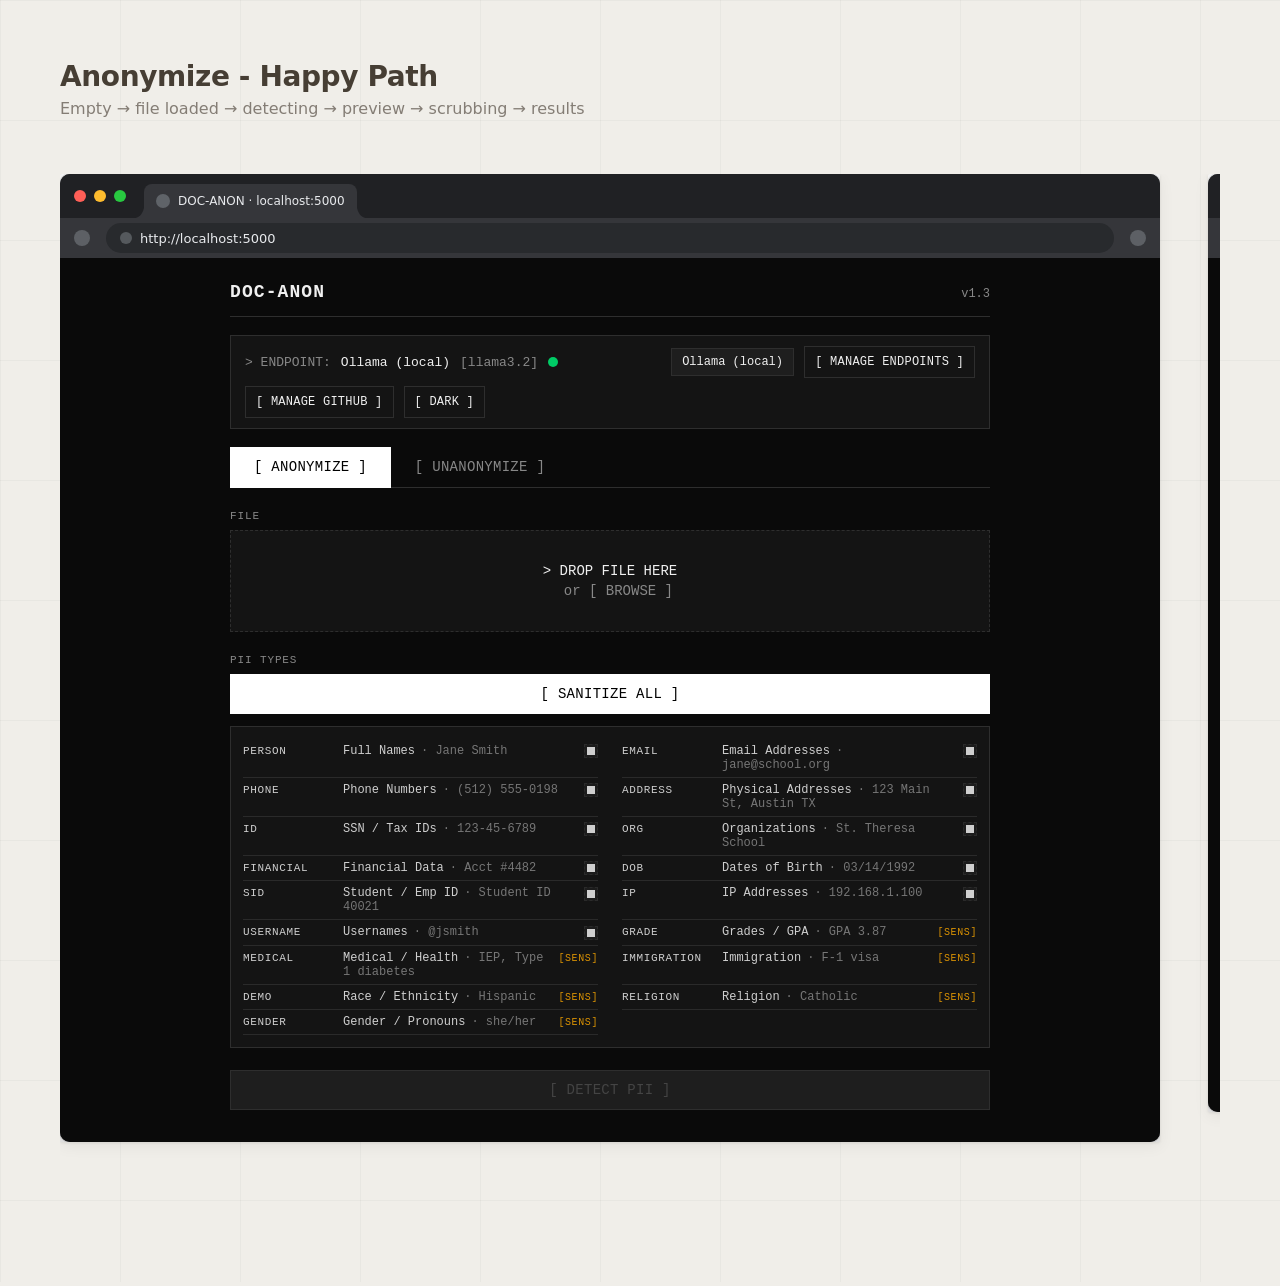
<file: screens.html>
<!doctype html>
<html lang="en">
<head>
<meta charset="utf-8" />
<title>DocAnon - Screens</title>
<meta name="viewport" content="width=device-width, initial-scale=1" />
<style>
  /* ---------- Canvas (design board) tokens ---------- */
  :root {
    --canvas-bg: #f0eee9;
    --canvas-grid: rgba(0, 0, 0, 0.06);
    --canvas-label: rgba(60, 50, 40, 0.7);
    --canvas-title: rgba(40, 30, 20, 0.85);
    --canvas-subtitle: rgba(60, 50, 40, 0.6);
    --canvas-font: -apple-system, BlinkMacSystemFont, "Segoe UI", system-ui, sans-serif;

    /* ---------- Browser chrome ---------- */
    --chrome-bar-bg: #202124;
    --chrome-tab-bg: #35363a;
    --chrome-text: #e8eaed;
    --chrome-dim: #9aa0a6;
    --chrome-url-bg: #282a2d;

    /* ---------- DocAnon dark tokens (PRD 12.2) ---------- */
    --bg-primary: #0a0a0a;
    --bg-surface: #141414;
    --bg-inset: #1e1e1e;
    --border: #2e2e2e;
    --border-focus: #ffffff;
    --text-primary: #f0f0f0;
    --text-secondary: #888888;
    --text-dim: #444444;
    --accent: #ffffff;
    --accent-bg: #ffffff;
    --accent-fg: #000000;
    --danger: #ff4444;
    --success: #00cc66;
    --warning: #ffaa00;
    --tag-bg: #1e1e1e;
    --tag-border: #444444;
    --tag-text: #cccccc;

    --mono: ui-monospace, "Cascadia Code", "Menlo", "Consolas", monospace;
  }

  html, body { margin: 0; padding: 0; }
  body {
    background: var(--canvas-bg);
    background-image:
      url("data:image/svg+xml,%3Csvg width='120' height='120' xmlns='http://www.w3.org/2000/svg'%3E%3Cpath d='M120 0H0v120' fill='none' stroke='rgba(0,0,0,0.06)' stroke-width='1'/%3E%3C/svg%3E");
    background-size: 120px 120px;
    font-family: var(--canvas-font);
    min-height: 100vh;
  }

  /* ---------- Section header ---------- */
  .dc-section { padding: 60px 60px 80px; }
  .dc-section-title {
    font-size: 28px; font-weight: 600;
    color: var(--canvas-title);
    letter-spacing: -0.4px; margin: 0 0 6px;
  }
  .dc-section-subtitle {
    font-size: 16px; color: var(--canvas-subtitle); margin: 0 0 56px;
  }

  /* ---------- Artboard row ---------- */
  .dc-row {
    display: flex; gap: 48px; align-items: flex-start;
    overflow-x: auto;
    padding-bottom: 60px;
  }
  .dc-slot { position: relative; flex-shrink: 0; }
  .dc-label {
    position: absolute; bottom: 100%; left: 0; margin-bottom: 8px;
    color: var(--canvas-label);
    font-size: 15px; font-weight: 500; line-height: 1;
    display: flex; align-items: center; gap: 4px;
  }
  .dc-grip {
    display: flex; align-items: center; padding: 5px 4px;
    border-radius: 4px; color: var(--canvas-label); opacity: 0.5;
  }
  .dc-card {
    border-radius: 2px;
    box-shadow: 0 1px 3px rgba(0, 0, 0, 0.08), 0 4px 16px rgba(0, 0, 0, 0.06);
    overflow: hidden;
    width: 1100px; min-height: 780px; height: auto;
    background: #fff;
  }

  /* ---------- Browser chrome ---------- */
  .chrome { display: flex; flex-direction: column;
    background: var(--chrome-tab-bg);
    border-radius: 10px; overflow: hidden;
    box-shadow: 0 24px 80px rgba(0, 0, 0, 0.35), 0 0 0 1px rgba(0, 0, 0, 0.1);
    min-height: 780px;
  }
  .chrome-tabbar {
    display: flex; align-items: center; height: 44px;
    background: var(--chrome-bar-bg); padding-right: 8px;
  }
  .chrome-traffic { display: flex; gap: 8px; padding: 0 14px; }
  .chrome-traffic > div { width: 12px; height: 12px; border-radius: 50%; }
  .chrome-traffic > div:nth-child(1) { background: #ff5f57; }
  .chrome-traffic > div:nth-child(2) { background: #febc2e; }
  .chrome-traffic > div:nth-child(3) { background: #28c840; }
  .chrome-tabs { display: flex; align-items: flex-end; height: 100%; padding-left: 4px; flex: 1; }
  .chrome-tab {
    position: relative; height: 34px; align-self: flex-end;
    padding: 0 12px;
    display: flex; align-items: center; gap: 8px;
    background: var(--chrome-tab-bg);
    border-radius: 8px 8px 0 0;
    min-width: 120px; max-width: 220px;
    font-family: system-ui, sans-serif; font-size: 12px;
    color: var(--chrome-text);
  }
  .chrome-tab .favicon {
    width: 14px; height: 14px; border-radius: 50%; background: #5f6368; flex-shrink: 0;
  }
  .chrome-tab .title {
    flex: 1; white-space: nowrap; overflow: hidden; text-overflow: ellipsis;
  }
  .chrome-tab svg.curve-l { position: absolute; bottom: 0; left: -8px; }
  .chrome-tab svg.curve-r { position: absolute; bottom: 0; right: -8px; transform: scaleX(-1); }

  .chrome-toolbar {
    height: 40px; background: var(--chrome-tab-bg);
    display: flex; align-items: center; gap: 4px; padding: 0 8px;
  }
  .chrome-icon {
    width: 28px; height: 28px;
    display: flex; align-items: center; justify-content: center;
  }
  .chrome-icon > div {
    width: 16px; height: 16px; border-radius: 50%;
    background: var(--chrome-dim); opacity: 0.4;
  }
  .chrome-urlbar {
    flex: 1; height: 30px; border-radius: 15px; background: var(--chrome-url-bg);
    display: flex; align-items: center; gap: 8px; padding: 0 14px;
    margin: 0 6px;
  }
  .chrome-urlbar > .lock {
    width: 12px; height: 12px; border-radius: 50%; background: var(--chrome-dim); opacity: 0.4;
  }
  .chrome-urlbar > .url {
    flex: 1; color: var(--chrome-text); font-size: 13px;
    font-family: system-ui, sans-serif;
  }
  .chrome-body { flex: 1 0 auto; background: #fff; overflow: visible; display: flex; }

  /* ---------- DocAnon app body ---------- */
  .da-app {
    background: var(--bg-primary); color: var(--text-primary);
    font-family: var(--mono);
    flex: 1 0 auto;
    width: 100%;
  }
  .da-inner { max-width: 760px; margin: 0 auto; padding: 24px 24px 32px; }

  .da-header {
    display: flex; align-items: baseline; justify-content: space-between;
    padding-bottom: 14px; margin-bottom: 18px;
    border-bottom: 1px solid var(--border);
  }
  .da-header .name {
    font-family: var(--mono); font-weight: 700; font-size: 18px;
    letter-spacing: 0.06em;
  }
  .da-header .ver {
    color: var(--text-secondary); font-family: var(--mono); font-size: 12px;
  }

  /* ---------- Status bar ---------- */
  .da-status {
    display: flex; flex-wrap: wrap; align-items: center;
    column-gap: 10px; row-gap: 8px;
    padding: 10px 14px;
    background: var(--bg-surface); border: 1px solid var(--border);
    font-family: var(--mono); font-size: 13px;
  }
  .da-status > * { flex-shrink: 0; }
  .da-status .lbl { color: var(--text-secondary); white-space: nowrap; }
  .da-status .name { color: var(--text-primary); white-space: nowrap; }
  .da-status .model { color: var(--text-secondary); white-space: nowrap; }
  .da-status .grow { flex: 1 1 auto; }
  .da-status select {
    background: var(--bg-inset); color: var(--text-primary);
    border: 1px solid var(--border);
    height: 28px; padding: 0 10px;
    font-family: var(--mono); font-size: 12px;
    appearance: none; -webkit-appearance: none; border-radius: 0;
    background-image: none;
    max-width: 180px;
  }
  .da-dot {
    display: inline-block; width: 10px; height: 10px;
    border-radius: 50%; flex-shrink: 0;
  }
  .da-dot.ok { background: var(--success); }
  .da-dot.err { background: var(--danger); }

  /* ---------- Buttons ---------- */
  .da-btn {
    font-family: var(--mono); font-size: 14px; line-height: 1;
    height: 40px; padding: 0 20px;
    border: none; border-radius: 0;
    cursor: pointer;
    display: inline-flex; align-items: center; justify-content: center;
    letter-spacing: 0.02em;
    background: var(--accent-bg); color: var(--accent-fg);
    white-space: nowrap;
  }
  .da-btn.sm { height: 32px; padding: 0 10px; font-size: 12px; }
  .da-btn.block { width: 100%; }
  .da-btn.secondary {
    background: transparent; color: var(--text-primary);
    border: 1px solid var(--border);
  }
  .da-btn.danger {
    background: transparent; color: var(--danger);
    border: 1px solid var(--danger);
  }
  .da-btn[disabled] {
    background: var(--bg-inset); color: var(--text-dim);
    border: 1px solid var(--border); cursor: not-allowed;
  }
  /* Focus states per PRD 12.3 */
  .da-btn:focus-visible,
  .da-status select:focus-visible,
  .da-tab:focus-visible {
    outline: 2px solid var(--border-focus);
    outline-offset: 1px;
  }

  /* ---------- Tabs ---------- */
  .da-tabs { display: flex; border-bottom: 1px solid var(--border); }
  .da-tab {
    height: 40px; padding: 0 24px;
    display: inline-flex; align-items: center;
    background: transparent; color: var(--text-secondary);
    border-bottom: 1px solid var(--border);
    font-family: var(--mono); font-size: 14px; letter-spacing: 0.02em;
    margin-bottom: -1px;
  }
  .da-tab.active {
    background: var(--accent-bg); color: var(--accent-fg);
    border-bottom-color: var(--accent-bg);
  }

  /* ---------- Section label ---------- */
  .da-section-label {
    color: var(--text-secondary); font-size: 11px; font-family: var(--mono);
    letter-spacing: 0.08em; text-transform: uppercase;
    margin-bottom: 8px;
  }

  .gap-12 { height: 12px; }
  .gap-18 { height: 18px; }
  .gap-22 { height: 22px; }

  /* ---------- Drop zone ---------- */
  .da-drop {
    background: var(--bg-surface);
    color: var(--text-primary);
    font-family: var(--mono); font-size: 14px;
  }
  .da-drop.empty {
    border: 1px dashed var(--border);
    padding: 32px; text-align: center;
  }
  .da-drop.empty .sub { color: var(--text-secondary); margin-top: 4px; }
  .da-drop.loaded {
    border: 1px solid var(--border);
    padding: 18px;
  }
  .da-drop.loaded .meta {
    color: var(--text-secondary); font-size: 12px; margin-top: 4px;
  }

  /* ---------- PII grid ---------- */
  .da-pii {
    display: grid; grid-template-columns: 1fr 1fr;
    column-gap: 24px; row-gap: 0;
    border: 1px solid var(--border); padding: 12px;
    background: var(--bg-surface);
  }
  .da-pii .row {
    display: grid; grid-template-columns: 90px 1fr auto;
    column-gap: 10px; align-items: baseline;
    padding: 5px 0;
    border-bottom: 1px solid var(--border);
    opacity: 0.85;
  }
  .da-pii .tag {
    color: var(--text-primary); font-family: var(--mono); font-size: 11px;
    letter-spacing: 0.06em;
  }
  .da-pii .label {
    font-size: 12px; font-family: var(--mono); color: var(--text-primary);
  }
  .da-pii .label .ex { color: var(--text-secondary); margin-left: 6px; }
  .da-pii .sens-flag {
    color: var(--warning); font-size: 10px; font-family: var(--mono);
    letter-spacing: 0.06em;
  }
  .da-pii .check {
    color: var(--text-secondary); font-size: 10px; font-family: var(--mono);
  }
  .da-pii .check-box {
    display: inline-block; width: 12px; height: 12px;
    border: 1px dashed var(--border); background: var(--bg-inset);
    position: relative; vertical-align: middle;
  }
  .da-pii .check-box::after {
    content: ''; position: absolute; inset: 2px; background: var(--text-primary);
  }

  /* ---------- Progress steps ---------- */
  .da-progress {
    background: var(--bg-inset); border: 1px solid var(--border); padding: 14px;
  }
  .da-step {
    display: flex; gap: 10px;
    font-family: var(--mono); font-size: 13px; line-height: 1.7;
  }
  .da-step .glyph { width: 3ch; flex-shrink: 0; }
  .da-step.pending .glyph { color: var(--text-secondary); }
  .da-step.pending .text { color: var(--text-dim); }
  .da-step.active .glyph,
  .da-step.active .text { color: var(--text-primary); }
  .da-step.done .glyph { color: var(--success); }
  .da-step.done .text { color: var(--text-primary); }
  .da-step.err .glyph,
  .da-step.err .text { color: var(--danger); }

  .da-blink {
    display: inline-block; width: 0.6ch; height: 1em;
    vertical-align: -0.15em; background: currentColor; margin-left: 2px;
    animation: da-blink 1s steps(2, start) infinite;
  }
  @keyframes da-blink { to { visibility: hidden; } }

  /* ---------- Log panel ---------- */
  .da-log {
    background: var(--bg-inset); border: 1px solid var(--border);
    font-family: var(--mono); font-size: 11px; color: var(--text-primary);
  }
  .da-log .head {
    display: flex; align-items: center; padding: 6px 10px;
    border-bottom: 1px solid var(--border);
    color: var(--text-secondary);
  }
  .da-log .head .title { color: var(--text-primary); }
  .da-log .head .grow { flex: 1; }
  .da-log .head .da-btn { height: 24px; padding: 0 8px; font-size: 11px; }
  .da-log .body {
    padding: 10px; line-height: 1.55;
    height: 130px; overflow: hidden;
    white-space: pre; font-family: var(--mono);
  }
  .da-log .ts { color: var(--text-secondary); }
  .da-log .lvl-INFO { color: var(--success); }
  .da-log .lvl-WARN { color: var(--warning); }
  .da-log .lvl-ERR { color: var(--danger); }
  .da-log .mod { color: var(--text-secondary); }

  /* ---------- Preview text ---------- */
  .da-preview-summary {
    display: flex; gap: 24px; color: var(--text-secondary);
    font-family: var(--mono); font-size: 12px; margin-bottom: 8px;
  }
  .da-preview-summary b { color: var(--text-primary); font-weight: 700; }
  .da-preview-body {
    background: var(--bg-inset); border: 1px solid var(--border);
    padding: 14px;
    font-family: var(--mono); font-size: 12px; line-height: 1.75;
    color: var(--text-primary);
    height: 270px; overflow: hidden;
    white-space: pre-wrap;
  }
  .da-placeholder {
    display: inline-block;
    color: var(--warning); font-family: var(--mono);
    border-bottom: 1px dashed var(--warning);
    padding: 0 2px; cursor: help;
  }
  .da-preview-actions {
    display: flex; gap: 12px; align-items: center;
  }
  .da-preview-actions .grow { flex: 1; }
  .da-preview-hint {
    color: var(--text-secondary); font-family: var(--mono); font-size: 12px;
  }

  /* ---------- Results ---------- */
  .da-results {
    background: var(--bg-inset); border: 1px solid var(--border);
    padding: 14px;
    font-family: var(--mono); font-size: 13px; line-height: 1.7;
    color: var(--text-primary);
  }
  /* Per-row pre prevents template-literal whitespace between div siblings
     from rendering as blank lines while still preserving padEnd alignment
     inside each row. */
  .da-results > div { white-space: pre; }
  .da-results .rule { color: var(--text-dim); }
  .da-results .verified { color: var(--success); }
  .da-results .failed { color: var(--danger); }

  .da-actions { display: flex; gap: 12px; flex-wrap: wrap; }
</style>
</head>
<body>

<div class="dc-section">
  <h1 class="dc-section-title">Anonymize - Happy Path</h1>
  <p class="dc-section-subtitle">Empty &rarr; file loaded &rarr; detecting &rarr; preview &rarr; scrubbing &rarr; results</p>

  <div class="dc-row" id="row"></div>
</div>

<!-- ============================================================
     Re-usable HTML templates rendered via vanilla JS below.
     ============================================================ -->
<script>
  /* ---------- Browser chrome ---------- */
  function chrome(innerHtml, tabTitle, url) {
    return `
      <div class="chrome">
        <div class="chrome-tabbar">
          <div class="chrome-traffic"><div></div><div></div><div></div></div>
          <div class="chrome-tabs">
            <div class="chrome-tab">
              <svg class="curve-l" width="8" height="10" viewBox="0 0 8 10"><path d="M0 10C2 9 6 8 8 0V10H0Z" fill="#35363a"/></svg>
              <svg class="curve-r" width="8" height="10" viewBox="0 0 8 10"><path d="M0 10C2 9 6 8 8 0V10H0Z" fill="#35363a"/></svg>
              <span class="favicon"></span>
              <span class="title">${tabTitle}</span>
            </div>
          </div>
        </div>
        <div class="chrome-toolbar">
          <div class="chrome-icon"><div></div></div>
          <div class="chrome-urlbar">
            <div class="lock"></div>
            <span class="url">${url}</span>
          </div>
          <div class="chrome-icon"><div></div></div>
        </div>
        <div class="chrome-body">${innerHtml}</div>
      </div>
    `;
  }

  /* ---------- DocAnon header + status bar + tabs ---------- */
  function header() {
    return `
      <div class="da-header">
        <span class="name">DOC-ANON</span>
        <span class="ver">v1.3</span>
      </div>
    `;
  }

  function statusBar() {
    return `
      <div class="da-status">
        <span class="lbl">&gt;&nbsp;ENDPOINT:</span>
        <span class="name">Ollama (local)</span>
        <span class="model">[llama3.2]</span>
        <span class="da-dot ok"></span>
        <span class="grow"></span>
        <select><option>Ollama (local)</option></select>
        <button type="button" class="da-btn secondary sm">[ MANAGE ENDPOINTS ]</button>
        <button type="button" class="da-btn secondary sm">[ MANAGE GITHUB ]</button>
        <button type="button" class="da-btn secondary sm">[ DARK ]</button>
      </div>
    `;
  }

  function tabs(active) {
    active = active || 'ANONYMIZE';
    return `
      <div class="da-tabs">
        <div class="da-tab${active === 'ANONYMIZE' ? ' active' : ''}">[ ANONYMIZE ]</div>
        <div class="da-tab${active === 'UNANONYMIZE' ? ' active' : ''}">[ UNANONYMIZE ]</div>
      </div>
    `;
  }

  /* ---------- Drop zone ---------- */
  function dropZoneEmpty() {
    return `
      <div class="da-drop empty">
        <div>&gt; DROP FILE HERE</div>
        <div class="sub">&nbsp;&nbsp;or [ BROWSE ]</div>
      </div>
    `;
  }
  function dropZoneLoaded(filename, meta) {
    return `
      <div class="da-drop loaded">
        <div>${filename}</div>
        <div class="meta">${meta}</div>
      </div>
    `;
  }

  /* ---------- PII grid ---------- */
  const PII_LIST = [
    ['PERSON',     'Full Names',         'Jane Smith',                 false],
    ['EMAIL',      'Email Addresses',    'jane@school.org',            false],
    ['PHONE',      'Phone Numbers',      '(512) 555-0198',             false],
    ['ADDRESS',    'Physical Addresses', '123 Main St, Austin TX',     false],
    ['ID',         'SSN / Tax IDs',      '123-45-6789',                false],
    ['ORG',        'Organizations',      'St. Theresa School',         false],
    ['FINANCIAL',  'Financial Data',     'Acct #4482',                 false],
    ['DOB',        'Dates of Birth',     '03/14/1992',                 false],
    ['SID',        'Student / Emp ID',   'Student ID 40021',           false],
    ['IP',         'IP Addresses',       '192.168.1.100',              false],
    ['USERNAME',   'Usernames',          '@jsmith',                    false],
    ['GRADE',      'Grades / GPA',       'GPA 3.87',                   true],
    ['MEDICAL',    'Medical / Health',   'IEP, Type 1 diabetes',       true],
    ['IMMIGRATION','Immigration',        'F-1 visa',                   true],
    ['DEMO',       'Race / Ethnicity',   'Hispanic',                   true],
    ['RELIGION',   'Religion',           'Catholic',                   true],
    ['GENDER',     'Gender / Pronouns',  'she/her',                    true],
  ];
  function piiGrid() {
    const rows = PII_LIST.map(([tag, label, ex, sens]) => `
      <div class="row">
        <span class="tag">${tag}</span>
        <span class="label">${label}<span class="ex">&middot; ${ex}</span></span>
        ${sens
          ? `<span class="sens-flag">[SENS]</span>`
          : `<span class="check"><span class="check-box"></span></span>`}
      </div>
    `).join('');
    return `<div class="da-pii">${rows}</div>`;
  }

  /* ---------- Progress + log ---------- */
  function progressSteps(steps) {
    const items = steps.map(s => {
      const cls = s.kind || 'pending';
      const blink = s.blink ? '<span class="da-blink"></span>' : '';
      return `<div class="da-step ${cls}"><span class="glyph">${s.glyph}</span><span class="text">${s.text}${blink}</span></div>`;
    }).join('');
    return `<div class="da-progress">${items}</div>`;
  }

  function logPanel(lines) {
    const padEnd = (s, n) => s + ' '.repeat(Math.max(0, n - s.length));
    const body = lines.map(l => {
      return `<div><span class="ts">${l.ts}</span> <span class="lvl-${l.level}">[${padEnd(l.level, 4)}]</span> <span class="mod">${padEnd(l.mod, 10)}</span><span>${l.msg}</span></div>`;
    }).join('');
    return `
      <div class="da-log">
        <div class="head">
          <span class="title">[ LOG ]</span>
          <span class="grow"></span>
          <button type="button" class="da-btn secondary sm">[ COPY LOG ]</button>
        </div>
        <div class="body">${body}</div>
      </div>
    `;
  }

  /* ---------- Preview placeholder ---------- */
  function ph(label, original) {
    return `<span class="da-placeholder" title="Original: ${original}">[${label}]</span>`;
  }

  /* ---------- Results table ---------- */
  function results(verified) {
    const rule = '────────────────────────────────────────';
    const padEnd = (s, n) => s + ' '.repeat(Math.max(0, n - s.length));
    const rows = [
      ['PERSON',  '4 entities', '12 replacements'],
      ['EMAIL',   '4 entities', ' 4 replacements'],
      ['PHONE',   '3 entities', ' 6 replacements'],
      ['ADDRESS', '1 entity',   ' 2 replacements'],
    ];
    const totalLine = ['TOTAL', '12 entities', '24 replacements'];
    let inner = '';
    if (verified) {
      inner += rows.map(([a, b, c]) => `<div>${padEnd(a, 10)} ${padEnd(b, 12)} ${c}</div>`).join('');
      inner += `<div class="rule">${rule}</div>`;
      inner += `<div>${padEnd(totalLine[0], 10)} ${padEnd(totalLine[1], 12)} ${totalLine[2]}</div>`;
      inner += `<div class="rule">${rule}</div>`;
    } else {
      inner += `<div>MATCH TYPES: EMAIL, PHONE</div>`;
      inner += `<div>ACTION: retry scrub or abort</div>`;
      inner += `<div class="rule">${rule}</div>`;
    }
    return `
      <div class="da-results">
        <div class="rule">${rule}</div>
        <div>COMPLETE: donors_anon_a3f9c1b2.xlsx</div>
        <div class="${verified ? 'verified' : 'failed'}">${verified ? 'VERIFIED: 0 RESIDUAL PII DETECTED' : '[!] VERIFICATION FAILED: 2 MATCHES'}</div>
        <div class="rule">${rule}</div>
        ${inner}
      </div>
    `;
  }

  /* ---------- Frame: app body inside browser chrome ---------- */
  function frame(bodyHtml) {
    const inner = `
      <div class="da-app">
        <div class="da-inner">
          ${header()}
          ${bodyHtml}
        </div>
      </div>
    `;
    return chrome(inner, 'DOC-ANON · localhost:5000', 'http://localhost:5000');
  }

  /* ---------- Shared base log ---------- */
  const baseLog = [
    { ts: '2026-05-01T14:32:00Z', level: 'INFO', mod: '[app]',     msg: 'startup: port=5000 endpoints=2 active=ollama-local' },
    { ts: '2026-05-01T14:32:01Z', level: 'INFO', mod: '[upload]',  msg: 'received: donor_list.xlsx 312.4 KB type=xlsx' },
    { ts: '2026-05-01T14:32:01Z', level: 'INFO', mod: '[extract]', msg: 'xlsx extracted: 4218 chars across 3 sheets' },
    { ts: '2026-05-01T14:32:03Z', level: 'INFO', mod: '[llm]',     msg: 'endpoint=ollama-local chunk=1/3 tokens=312 pii=8 t=2.1s' },
    { ts: '2026-05-01T14:32:05Z', level: 'INFO', mod: '[mapper]',  msg: 'map: 3 PERSON, 3 EMAIL, 2 PHONE, 1 ADDRESS' },
  ];

  /* ============================================================
     Screen 1 - Empty / first load
     ============================================================ */
  function screen1() {
    return frame(`
      ${statusBar()}
      <div class="gap-18"></div>
      ${tabs()}
      <div class="gap-22"></div>
      <div class="da-section-label">FILE</div>
      ${dropZoneEmpty()}
      <div class="gap-22"></div>
      <div class="da-section-label">PII TYPES</div>
      <button type="button" class="da-btn block">[ SANITIZE ALL ]</button>
      <div class="gap-12"></div>
      ${piiGrid()}
      <div class="gap-22"></div>
      <button type="button" class="da-btn block" disabled>[ DETECT PII ]</button>
    `);
  }

  /* ============================================================
     Screen 2 - File loaded, ready to detect
     ============================================================ */
  function screen2() {
    return frame(`
      ${statusBar()}
      <div class="gap-18"></div>
      ${tabs()}
      <div class="gap-22"></div>
      <div class="da-section-label">FILE</div>
      ${dropZoneLoaded('donor_list.xlsx', '312.4 KB · XLSX · OUTPUT: .xlsx (formatting preserved)')}
      <div class="gap-22"></div>
      <div class="da-section-label">PII TYPES</div>
      <button type="button" class="da-btn block">[ SANITIZE ALL ]</button>
      <div class="gap-12"></div>
      ${piiGrid()}
      <div class="gap-22"></div>
      <button type="button" class="da-btn block">[ DETECT PII ]</button>
    `);
  }

  /* ============================================================
     Screen 3 - Detection running
     ============================================================ */
  function screen3() {
    return frame(`
      ${statusBar()}
      <div class="gap-18"></div>
      ${tabs()}
      <div class="gap-22"></div>
      <div class="da-section-label">FILE</div>
      ${dropZoneLoaded('donor_list.xlsx', '312.4 KB · XLSX · OUTPUT: .xlsx (formatting preserved)')}
      <div class="gap-22"></div>
      <div class="da-section-label">DETECTION</div>
      ${progressSteps([
        { glyph: '[x]', text: 'extracting document...',         kind: 'done' },
        { glyph: '[x]', text: 'chunk 1/4: 8 pii found',         kind: 'done' },
        { glyph: '[x]', text: 'chunk 2/4: 4 pii found',         kind: 'done' },
        { glyph: '[>]', text: 'chunk 3/4: detecting pii',       kind: 'active', blink: true },
        { glyph: '[ ]', text: 'chunk 4/4: pending',             kind: 'pending' },
        { glyph: '[ ]', text: 'building replacement map',       kind: 'pending' },
        { glyph: '[ ]', text: 'preparing preview',              kind: 'pending' },
      ])}
      <div class="gap-22"></div>
      <div class="da-section-label">LOG</div>
      ${logPanel(baseLog)}
    `);
  }

  /* ============================================================
     Screen 4 - Pre-scrub preview
     ============================================================ */
  function screen4() {
    const previewBody =
      `From: ${ph('PERSON_3A4F', 'Jane Smith')} <${ph('EMAIL_3A4F', 'jane.smith@school.org')}>\n` +
      `To: ${ph('PERSON_11C2', 'Bob Torres')} <${ph('EMAIL_11C2', 'btorres@school.org')}>\n` +
      `Subject: Q3 donor follow-up\n\n` +
      `Bob,\n\n` +
      `Thanks for the call earlier. ${ph('PERSON_3A4F', 'Jane Smith')} here at ${ph('ORG_8B0E', 'St. Theresa School')}.\n` +
      `The pledge from ${ph('PERSON_5D72', 'Maria Alvarez')} came in today —\n` +
      `please confirm receipt at ${ph('ADDRESS_5D72', '123 Main St, Austin TX 78701')}.\n` +
      `Direct line is ${ph('PHONE_3A4F', '555-234-9988')}.\n\n` +
      `— ${ph('PERSON_3A4F', 'Jane')}`;

    return frame(`
      ${statusBar()}
      <div class="gap-18"></div>
      ${tabs()}
      <div class="gap-22"></div>
      <div class="da-section-label">PREVIEW — REVIEW BEFORE SCRUB</div>
      <div class="da-preview-summary">
        <span><b>DETECTED:</b> 12 entities</span>
        <span><b>REPLACEMENTS:</b> 24</span>
        <span><b>TYPES:</b> PERSON · EMAIL · PHONE · ADDRESS · ORG</span>
      </div>
      <div class="da-preview-body">${previewBody}</div>
      <div class="gap-18"></div>
      <div class="da-preview-actions">
        <button type="button" class="da-btn">[ CONFIRM AND SCRUB ]</button>
        <button type="button" class="da-btn secondary">[ CANCEL ]</button>
        <span class="grow"></span>
        <span class="da-preview-hint">Click any placeholder to deselect a false positive</span>
      </div>
    `);
  }

  /* ============================================================
     Screen 5 - Scrubbing + verifying
     ============================================================ */
  function screen5() {
    const scrubLog = baseLog.concat([
      { ts: '2026-05-01T14:32:06Z', level: 'INFO', mod: '[scrub]',  msg: 'deep scrub: comments cleared, metadata zeroed' },
      { ts: '2026-05-01T14:32:07Z', level: 'INFO', mod: '[verify]', msg: 'verification scan running...' },
    ]);
    return frame(`
      ${statusBar()}
      <div class="gap-18"></div>
      ${tabs()}
      <div class="gap-22"></div>
      <div class="da-section-label">SCRUB &amp; VERIFY</div>
      ${progressSteps([
        { glyph: '[x]', text: 'applying replacements...',                 kind: 'done' },
        { glyph: '[x]', text: 'deep scrub: tracked changes stripped',     kind: 'done' },
        { glyph: '[x]', text: 'deep scrub: comments cleared',             kind: 'done' },
        { glyph: '[x]', text: 'deep scrub: metadata sanitized',           kind: 'done' },
        { glyph: '[>]', text: 'verification scan running',                kind: 'active', blink: true },
        { glyph: '[ ]', text: 'output ready',                             kind: 'pending' },
      ])}
      <div class="gap-22"></div>
      <div class="da-section-label">LOG</div>
      ${logPanel(scrubLog)}
    `);
  }

  /* ============================================================
     Screen 6 - Results, verified, downloads enabled
     ============================================================ */
  function screen6() {
    const doneLog = baseLog.concat([
      { ts: '2026-05-01T14:32:06Z', level: 'INFO', mod: '[scrub]',  msg: 'deep scrub: comments cleared, metadata zeroed' },
      { ts: '2026-05-01T14:32:07Z', level: 'INFO', mod: '[verify]', msg: 'PASS — 0 residual matches' },
      { ts: '2026-05-01T14:32:07Z', level: 'INFO', mod: '[writer]', msg: 'output: ~/doc-anonymizer/output/donors_anon_a3f9c1b2.xlsx' },
      { ts: '2026-05-01T14:32:07Z', level: 'INFO', mod: '[key]',    msg: 'key file saved: donor_list_a3f9c1b2.key.json' },
    ]);
    return frame(`
      ${statusBar()}
      <div class="gap-18"></div>
      ${tabs()}
      <div class="gap-22"></div>
      <div class="da-section-label">RESULTS</div>
      ${results(true)}
      <div class="gap-18"></div>
      <div class="da-actions">
        <button type="button" class="da-btn">[ DOWNLOAD FILE ]</button>
        <button type="button" class="da-btn">[ DOWNLOAD KEY ]</button>
        <button type="button" class="da-btn secondary">[ PUSH TO GITHUB ]</button>
      </div>
      <div class="gap-22"></div>
      <div class="da-section-label">LOG</div>
      ${logPanel(doneLog)}
    `);
  }

  /* ---------- Mount: 6 artboards in a horizontal row ---------- */
  const screens = [
    { id: 's1', label: '01 · Empty',             render: screen1 },
    { id: 's2', label: '02 · File loaded',       render: screen2 },
    { id: 's3', label: '03 · Detecting',         render: screen3 },
    { id: 's4', label: '04 · Preview',           render: screen4 },
    { id: 's5', label: '05 · Scrubbing',         render: screen5 },
    { id: 's6', label: '06 · Verified · Done',   render: screen6 },
  ];

  const grip = `
    <span class="dc-grip">
      <svg width="9" height="13" viewBox="0 0 9 13" fill="currentColor">
        <circle cx="2" cy="2" r="1.1"/><circle cx="7" cy="2" r="1.1"/>
        <circle cx="2" cy="6.5" r="1.1"/><circle cx="7" cy="6.5" r="1.1"/>
        <circle cx="2" cy="11" r="1.1"/><circle cx="7" cy="11" r="1.1"/>
      </svg>
    </span>
  `;

  document.getElementById('row').innerHTML = screens.map(s => `
    <div class="dc-slot">
      <div class="dc-label">${grip}<span>${s.label}</span></div>
      <div class="dc-card">${s.render()}</div>
    </div>
  `).join('');
</script>

</body>
</html>
</file>
